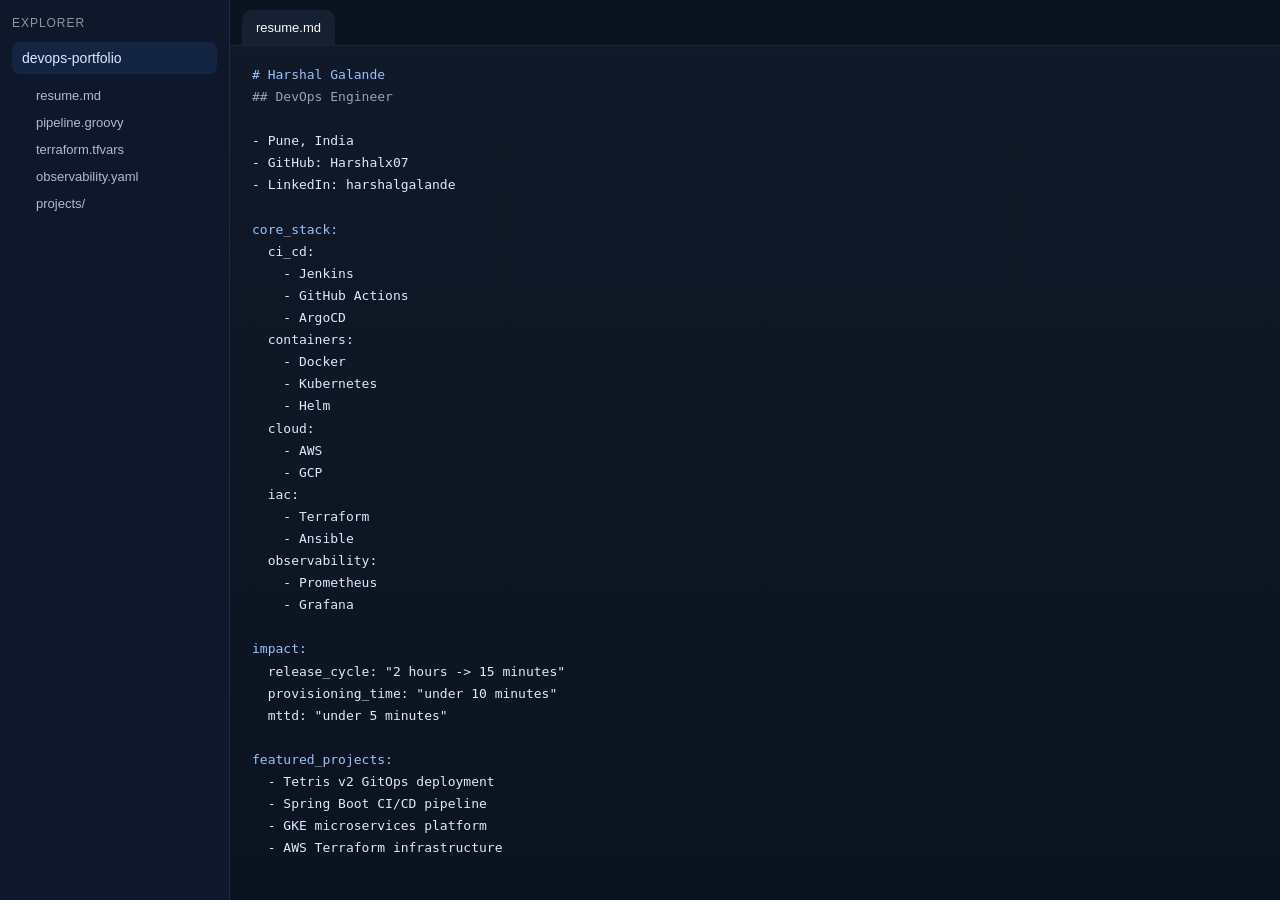
<file: public/embedded/vscode-workspace.html>
<!doctype html>
<html lang="en">
  <head>
    <meta charset="UTF-8" />
    <meta name="viewport" content="width=device-width, initial-scale=1.0" />
    <title>VSCode Workspace</title>
    <style>
      * { box-sizing: border-box; }
      html, body { margin: 0; height: 100%; background: #111827; color: #e5eefb; font-family: "SF Pro Display", Inter, sans-serif; }
      body { display: flex; }
      .sidebar {
        width: 230px;
        background: #0f172a;
        border-right: 1px solid rgba(255,255,255,0.08);
        padding: 16px 12px;
      }
      .title {
        font-size: 12px;
        letter-spacing: 0.08em;
        text-transform: uppercase;
        color: rgba(226,232,240,0.6);
        margin-bottom: 12px;
      }
      .tree-item {
        padding: 8px 10px;
        border-radius: 8px;
        font-size: 14px;
        color: #dbeafe;
        background: rgba(59,130,246,0.12);
        margin-bottom: 8px;
      }
      .tree-sub {
        padding: 6px 10px 6px 24px;
        font-size: 13px;
        color: rgba(219,234,254,0.78);
      }
      .main { flex: 1; display: flex; flex-direction: column; }
      .tabs {
        display: flex;
        gap: 2px;
        padding: 10px 12px 0;
        background: #0b1220;
        border-bottom: 1px solid rgba(255,255,255,0.08);
      }
      .tab {
        padding: 10px 14px;
        border-radius: 10px 10px 0 0;
        background: #162033;
        color: #f8fafc;
        font-size: 13px;
      }
      .editor {
        flex: 1;
        padding: 18px 22px;
        overflow: auto;
        background: linear-gradient(180deg, #111827, #0b1220);
      }
      pre {
        margin: 0;
        white-space: pre-wrap;
        font: 13px/1.7 "SF Mono", "JetBrains Mono", ui-monospace, monospace;
        color: #dbeafe;
      }
      .accent { color: #93c5fd; }
      .muted { color: #94a3b8; }
    </style>
  </head>
  <body>
    <aside class="sidebar">
      <div class="title">Explorer</div>
      <div class="tree-item">devops-portfolio</div>
      <div class="tree-sub">resume.md</div>
      <div class="tree-sub">pipeline.groovy</div>
      <div class="tree-sub">terraform.tfvars</div>
      <div class="tree-sub">observability.yaml</div>
      <div class="tree-sub">projects/</div>
    </aside>
    <main class="main">
      <div class="tabs">
        <div class="tab">resume.md</div>
      </div>
      <div class="editor">
        <pre><span class="accent"># Harshal Galande</span>
<span class="muted">## DevOps Engineer</span>

- Pune, India
- GitHub: Harshalx07
- LinkedIn: harshalgalande

<span class="accent">core_stack:</span>
  ci_cd:
    - Jenkins
    - GitHub Actions
    - ArgoCD
  containers:
    - Docker
    - Kubernetes
    - Helm
  cloud:
    - AWS
    - GCP
  iac:
    - Terraform
    - Ansible
  observability:
    - Prometheus
    - Grafana

<span class="accent">impact:</span>
  release_cycle: "2 hours -> 15 minutes"
  provisioning_time: "under 10 minutes"
  mttd: "under 5 minutes"

<span class="accent">featured_projects:</span>
  - Tetris v2 GitOps deployment
  - Spring Boot CI/CD pipeline
  - GKE microservices platform
  - AWS Terraform infrastructure</pre>
      </div>
    </main>
  </body>
</html>
</file>
